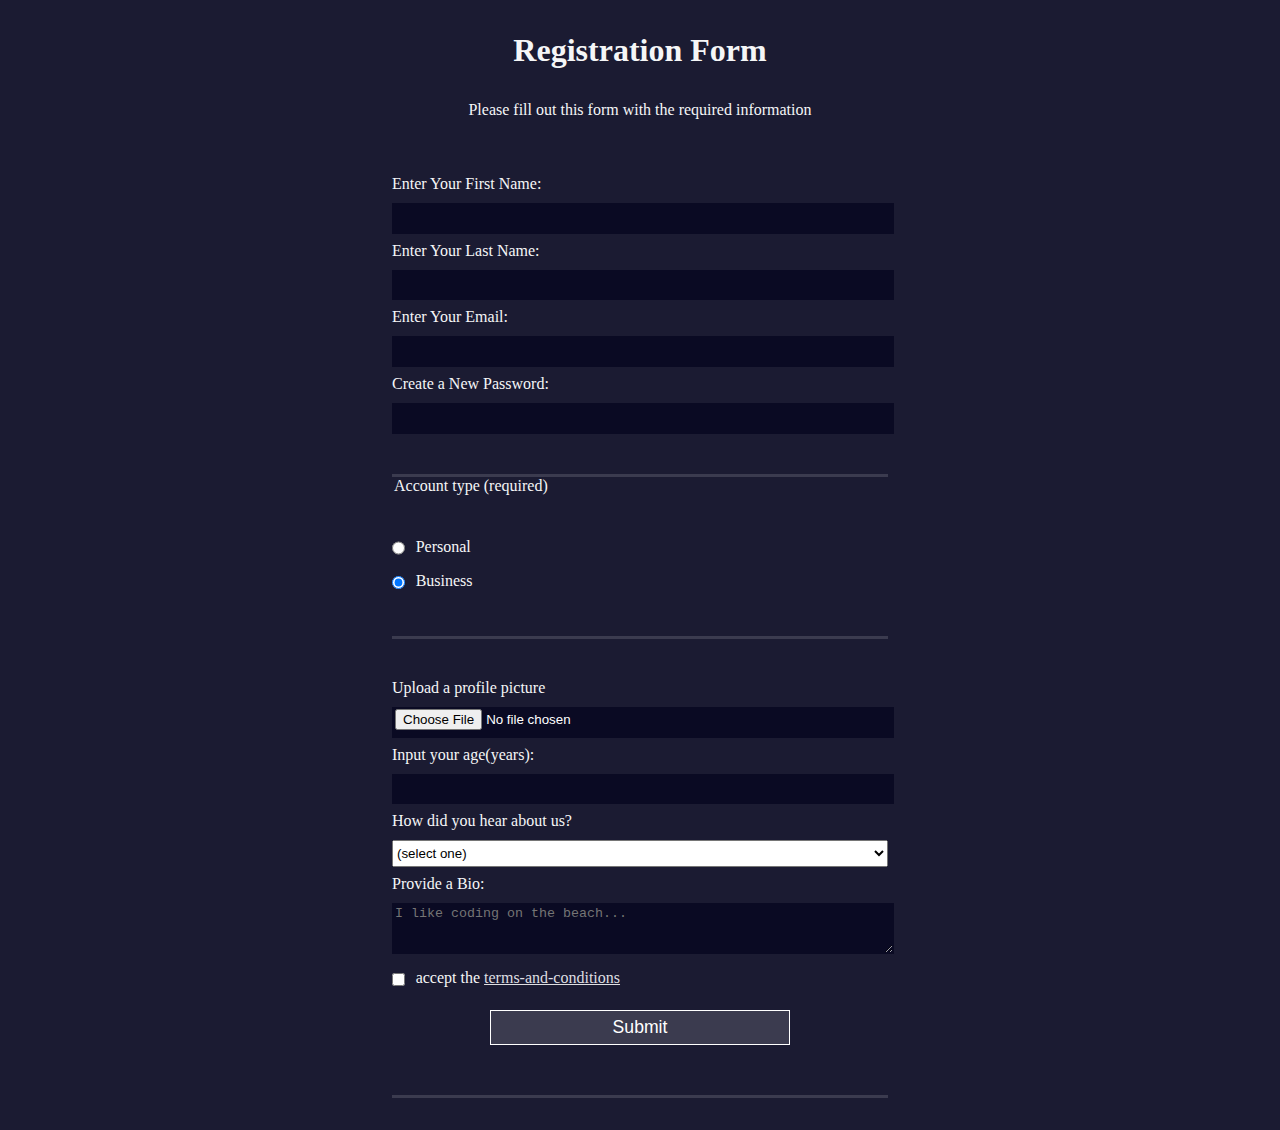
<file: index.html>
<!DOCTYPE html>
<html lang="en">
  <head>
    <meta charset="UTF-8" />
    <meta name="viewport" content="width=device-width, initial-scale=1.0" />
    <link rel="stylesheet" href="style.css" />
    <title>Registration form</title>
  </head>
  <body>
    <h1>Registration Form</h1>
    <p>Please fill out this form with the required information</p>
    <form method="post" action="https;//register-demo.org">
      <fieldset>
        <label for="first-name"
          >Enter Your First Name:<input
            id="first-name"
            name="first-name"
            type="text"
            required
        /></label>
        <label for="last-name"
          >Enter Your Last Name:<input
            id="last-name"
            name="last-name"
            type="text"
            required
        /></label>
        <label for="email"
          >Enter Your Email:<input id="email" name="email" type="text" required
        /></label>
        <label for="new-password"
          >Create a New Password:<input
            id="new-password"
            name="new-password"
            type="password"
            pattern="[a-z0-5]{8,}"
            required
        /></label>
      </fieldset>
      <fieldset>
        <legend>Account type (required)</legend>
        <label for="personal-account"
          ><input
            id="personal-account"
            type="radio"
            name="account-type"
            class="inline"
            checked
          />
          Personal</label
        >
        <label for="business-account"
          ><input
            id="business-account"
            type="radio"
            name="account-type"
            class="inline"
            checked
          />
          Business</label
        >
      </fieldset>
      <fieldset>
        <label for="profile-picture"
          >Upload a profile picture<input
            id="profile-picture"
            type="file"
            name="file"
        /></label>
        <label for="age"
          >Input your age(years):<input
            id="age"
            type="number"
            name="age"
            min="13"
            max="120"
        /></label>
        <label for="referrer"
          >How did you hear about us?
          <select id="referrer" name="referrer">
            <option value="">(select one)</option>
            <option value="1">Search Engine(Google,Bing,etc.)</option>
            <option value="2">Social Media</option>
            <option value="3">Word of Mouth</option>
            <option value="4">Other</option>
          </select>
        </label>
        <label for="bio"
          >Provide a Bio:
          <textarea
            id="bio"
            name="bio"
            rows="3"
            cols="30"
            placeholder="I like coding on the beach..."
          ></textarea>
        </label>
        <label for="terms-and-conditions">
          <input
            class="inline"
            id="terms-and-conditions"
            type="checkbox"
            required
            name="terms-and-conditions"
          />
          accept the
          <a href="https//policies.google.com/terms?hl=th"
            >terms-and-conditions</a
          >
        </label>
        <input type="submit" value="Submit" />
      </fieldset>
    </form>
  </body>
</html>
</file>
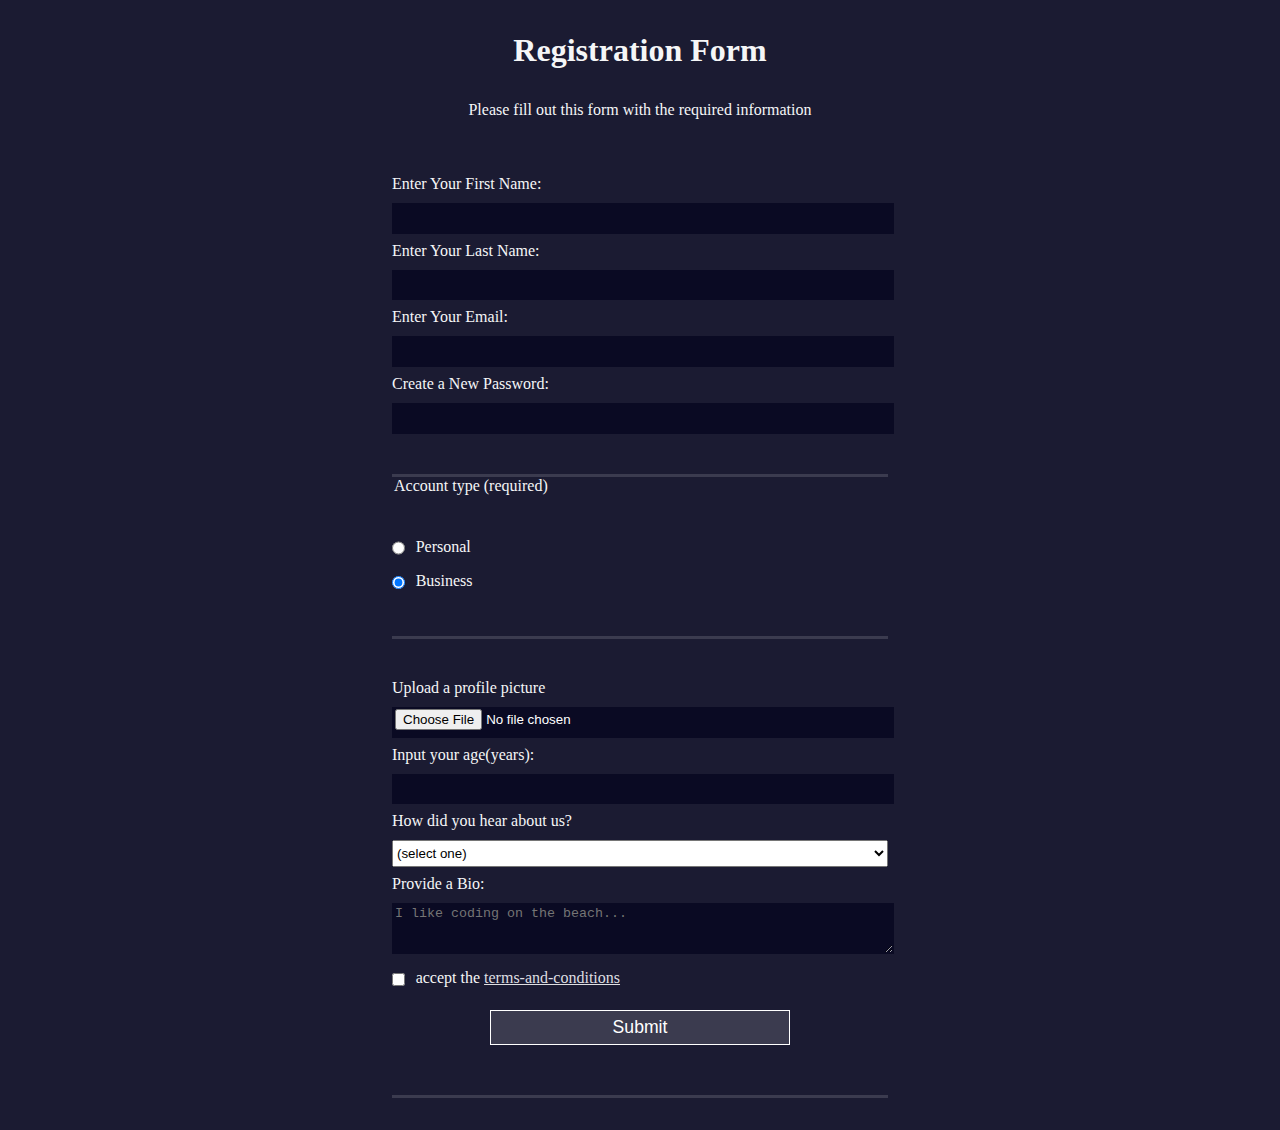
<file: form.html>
<!DOCTYPE html>
<html lang="en">
  <head>
    <meta charset="UTF-8" />
    <meta name="viewport" content="width=device-width, initial-scale=1.0" />
    <link rel="stylesheet" href="form.css" />
    <title>Registration form</title>
  </head>
  <body>
    <h1>Registration Form</h1>
    <p>Please fill out this form with the required information</p>
    <form method="post" action="https;//register-demo.org">
      <fieldset>
        <label for="first-name"
          >Enter Your First Name:<input
            id="first-name"
            name="first-name"
            type="text"
            required
        /></label>
        <label for="last-name"
          >Enter Your Last Name:<input
            id="last-name"
            name="last-name"
            type="text"
            required
        /></label>
        <label for="email"
          >Enter Your Email:<input id="email" name="email" type="text" required
        /></label>
        <label for="new-password"
          >Create a New Password:<input
            id="new-password"
            name="new-password"
            type="password"
            pattern="[a-z0-5]{8,}"
            required
        /></label>
      </fieldset>
      <fieldset>
        <legend>Account type (required)</legend>
        <label for="personal-account"
          ><input
            id="personal-account"
            type="radio"
            name="account-type"
            class="inline"
            checked
          />
          Personal</label
        >
        <label for="business-account"
          ><input
            id="business-account"
            type="radio"
            name="account-type"
            class="inline"
            checked
          />
          Business</label
        >
      </fieldset>
      <fieldset>
        <label for="profile-picture"
          >Upload a profile picture<input
            id="profile-picture"
            type="file"
            name="file"
        /></label>
        <label for="age"
          >Input your age(years):<input
            id="age"
            type="number"
            name="age"
            min="13"
            max="120"
        /></label>
        <label for="referrer"
          >How did you hear about us?
          <select id="referrer" name="referrer">
            <option value="">(select one)</option>
            <option value="1">Search Engine(Google,Bing,etc.)</option>
            <option value="2">Social Media</option>
            <option value="3">Word of Mouth</option>
            <option value="4">Other</option>
          </select>
        </label>
        <label for="bio"
          >Provide a Bio:
          <textarea
            id="bio"
            name="bio"
            rows="3"
            cols="30"
            placeholder="I like coding on the beach..."
          ></textarea>
        </label>
        <label for="terms-and-conditions">
          <input
            class="inline"
            id="terms-and-conditions"
            type="checkbox"
            required
            name="terms-and-conditions"
          />
          accept the
          <a href="https//policies.google.com/terms?hl=th"
            >terms-and-conditions</a
          >
        </label>
        <input type="submit" value="Submit" />
      </fieldset>
    </form>
  </body>
</html>
</file>
<file: style.css>
body {
  width: 100%;
  height: 100vh;
  margin: 0;
  background-color: #1b1b32;
  color: #f5f6f7;
  font-family: Tahoma;
  font-size: 16px;
}
h1,
p {
  margin: 1em auto;
  text-align: center;
}
form {
  width: 60vw;
  max-width: 500px;
  min-width: 300px;
  margin: 0 auto;
  padding-bottom: 2em;
}
fieldset {
  border: none;
  padding: 2rem 0;
  border-bottom: 3px solid #3b3b4f;
}
label {
  display: block;
  margin: 0.5rem 0;
}
input {
  background-color: #0a0a23;
  border: 1px solid #0a0a23;
  color: #ffffff;
}
.inline {
  width: unset;
  margin: 0 0.5em 0 0;
  vertical-align: middle;
}
input,
textarea,
select {
  margin: 10px 0 0 0;
  width: 100%;
  min-height: 2em;
}
input,
textarea {
  background-color: #0a0a23;
  border: 1px solid #0a0a23;
  color: #ffffff;
}
input[type="file"] {
  padding: 1px 2px;
}
input[type="submit"] {
  display: block;
  width: 60%;
  margin: 1em auto;
  height: 2em;
  font-size: 1.1rem;
  background-color: #3b3b4f;
  border-color: white;
  min-width: 300px;
}
a {
  color: #dfdfe2;
}
</file>
<file: form.css>
body {
  width: 100%;
  height: 100vh;
  margin: 0;
  background-color: #1b1b32;
  color: #f5f6f7;
  font-family: Tahoma;
  font-size: 16px;
}
h1,
p {
  margin: 1em auto;
  text-align: center;
}
form {
  width: 60vw;
  max-width: 500px;
  min-width: 300px;
  margin: 0 auto;
  padding-bottom: 2em;
}
fieldset {
  border: none;
  padding: 2rem 0;
  border-bottom: 3px solid #3b3b4f;
}
label {
  display: block;
  margin: 0.5rem 0;
}
input {
  background-color: #0a0a23;
  border: 1px solid #0a0a23;
  color: #ffffff;
}
.inline {
  width: unset;
  margin: 0 0.5em 0 0;
  vertical-align: middle;
}
input,
textarea,
select {
  margin: 10px 0 0 0;
  width: 100%;
  min-height: 2em;
}
input,
textarea {
  background-color: #0a0a23;
  border: 1px solid #0a0a23;
  color: #ffffff;
}
input[type="file"] {
  padding: 1px 2px;
}
input[type="submit"] {
  display: block;
  width: 60%;
  margin: 1em auto;
  height: 2em;
  font-size: 1.1rem;
  background-color: #3b3b4f;
  border-color: white;
  min-width: 300px;
}
a {
  color: #dfdfe2;
}
</file>
